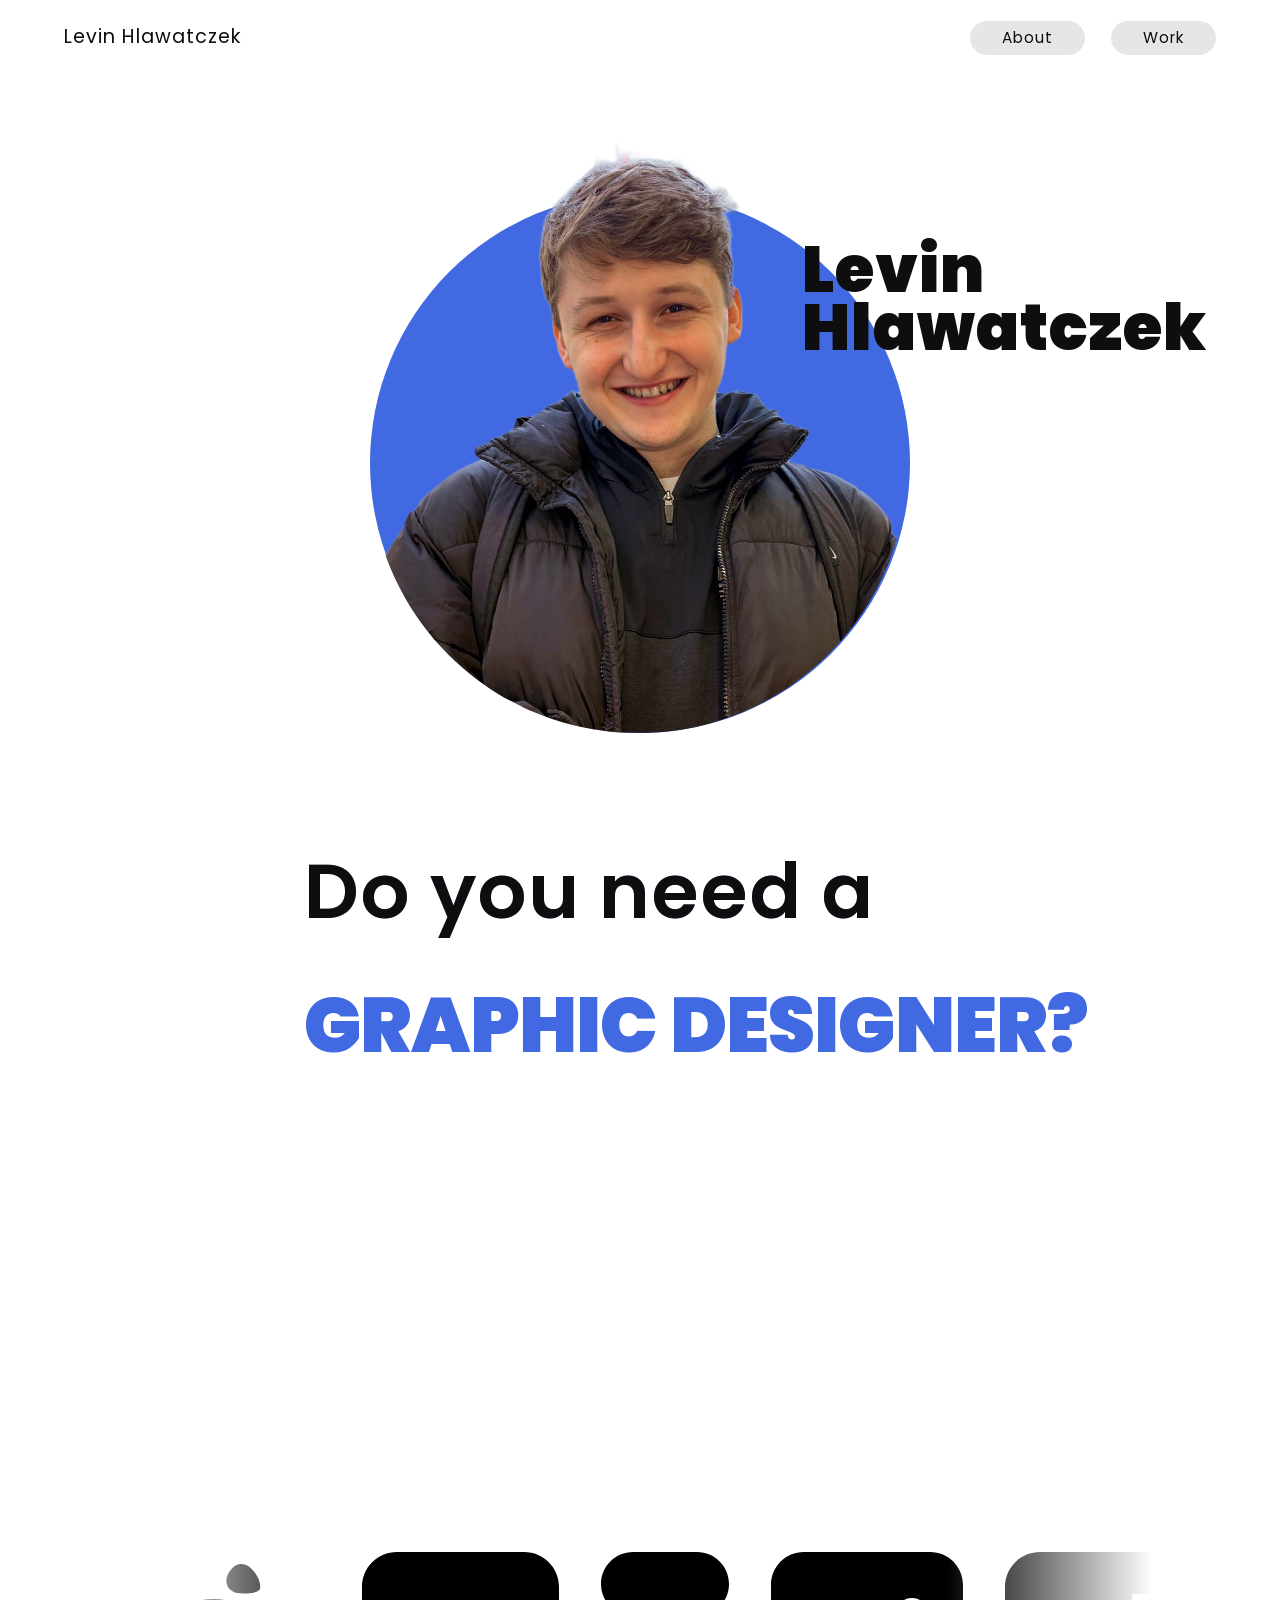
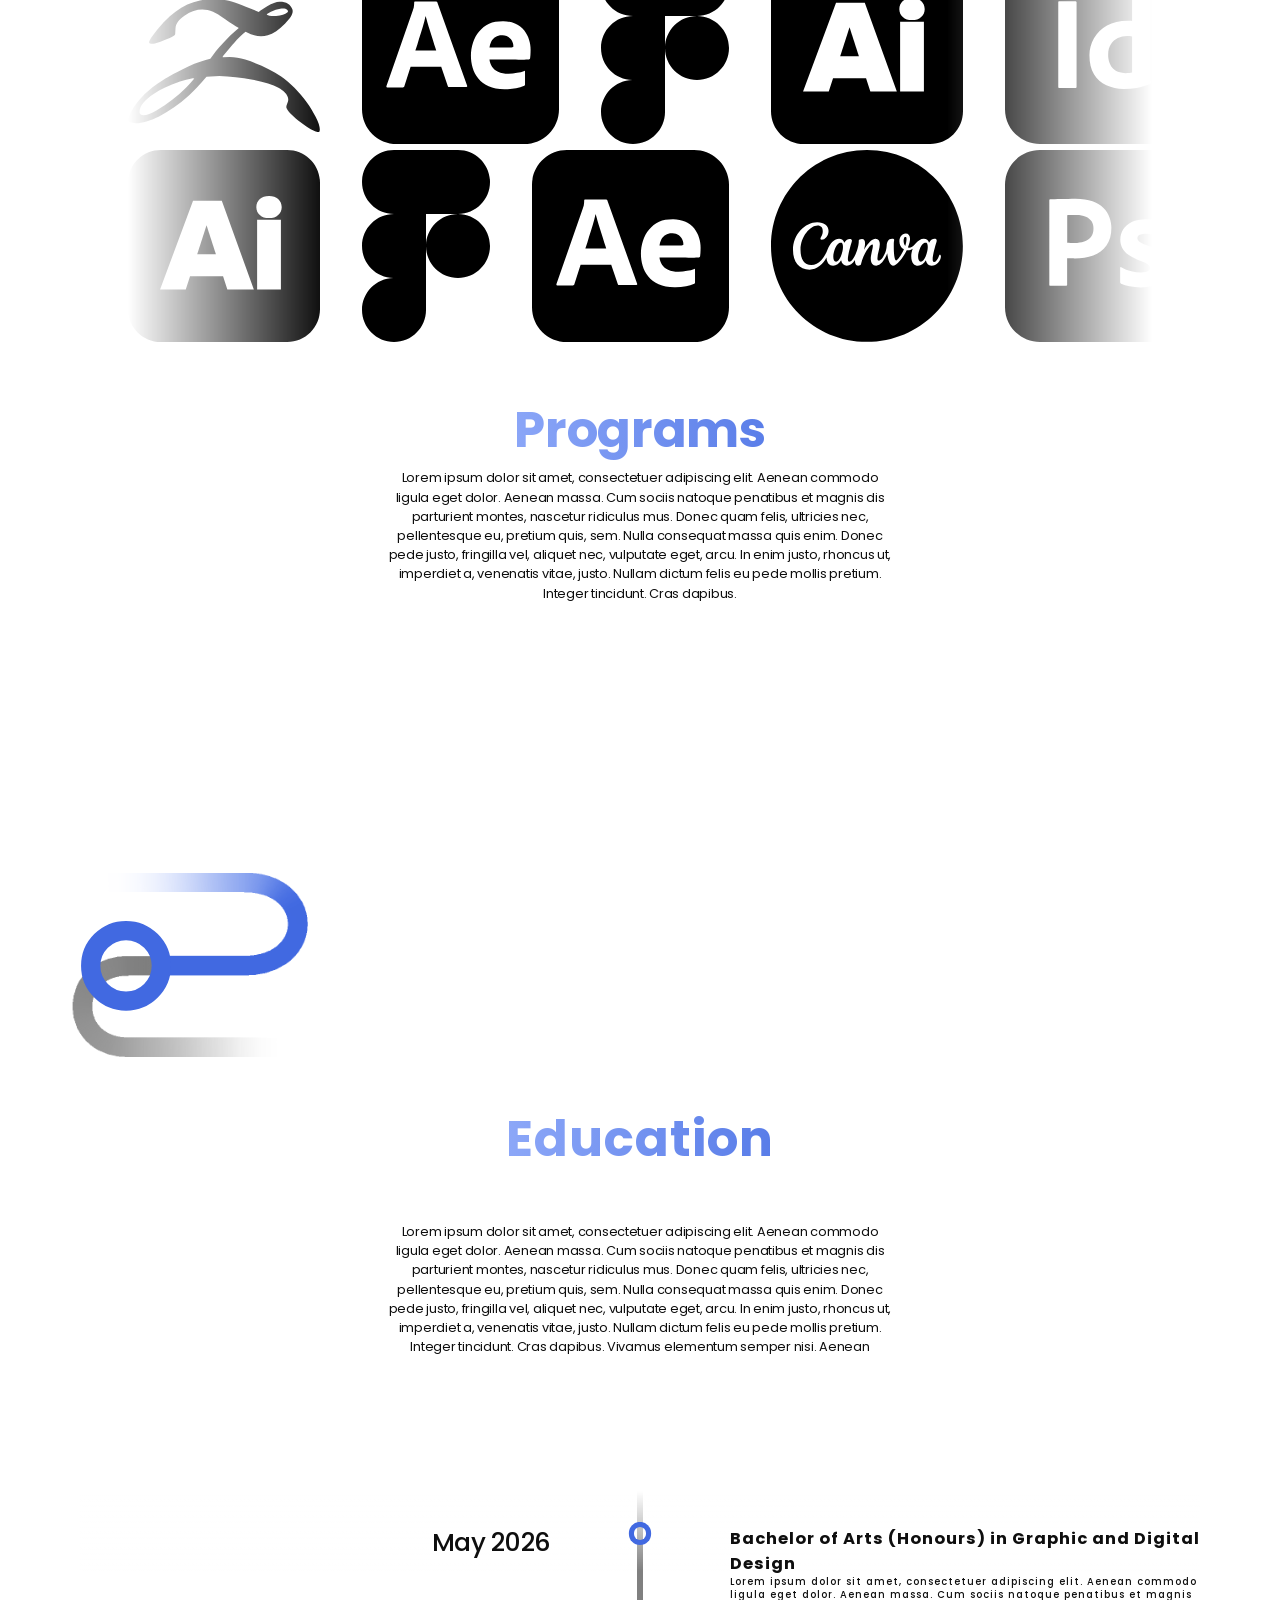
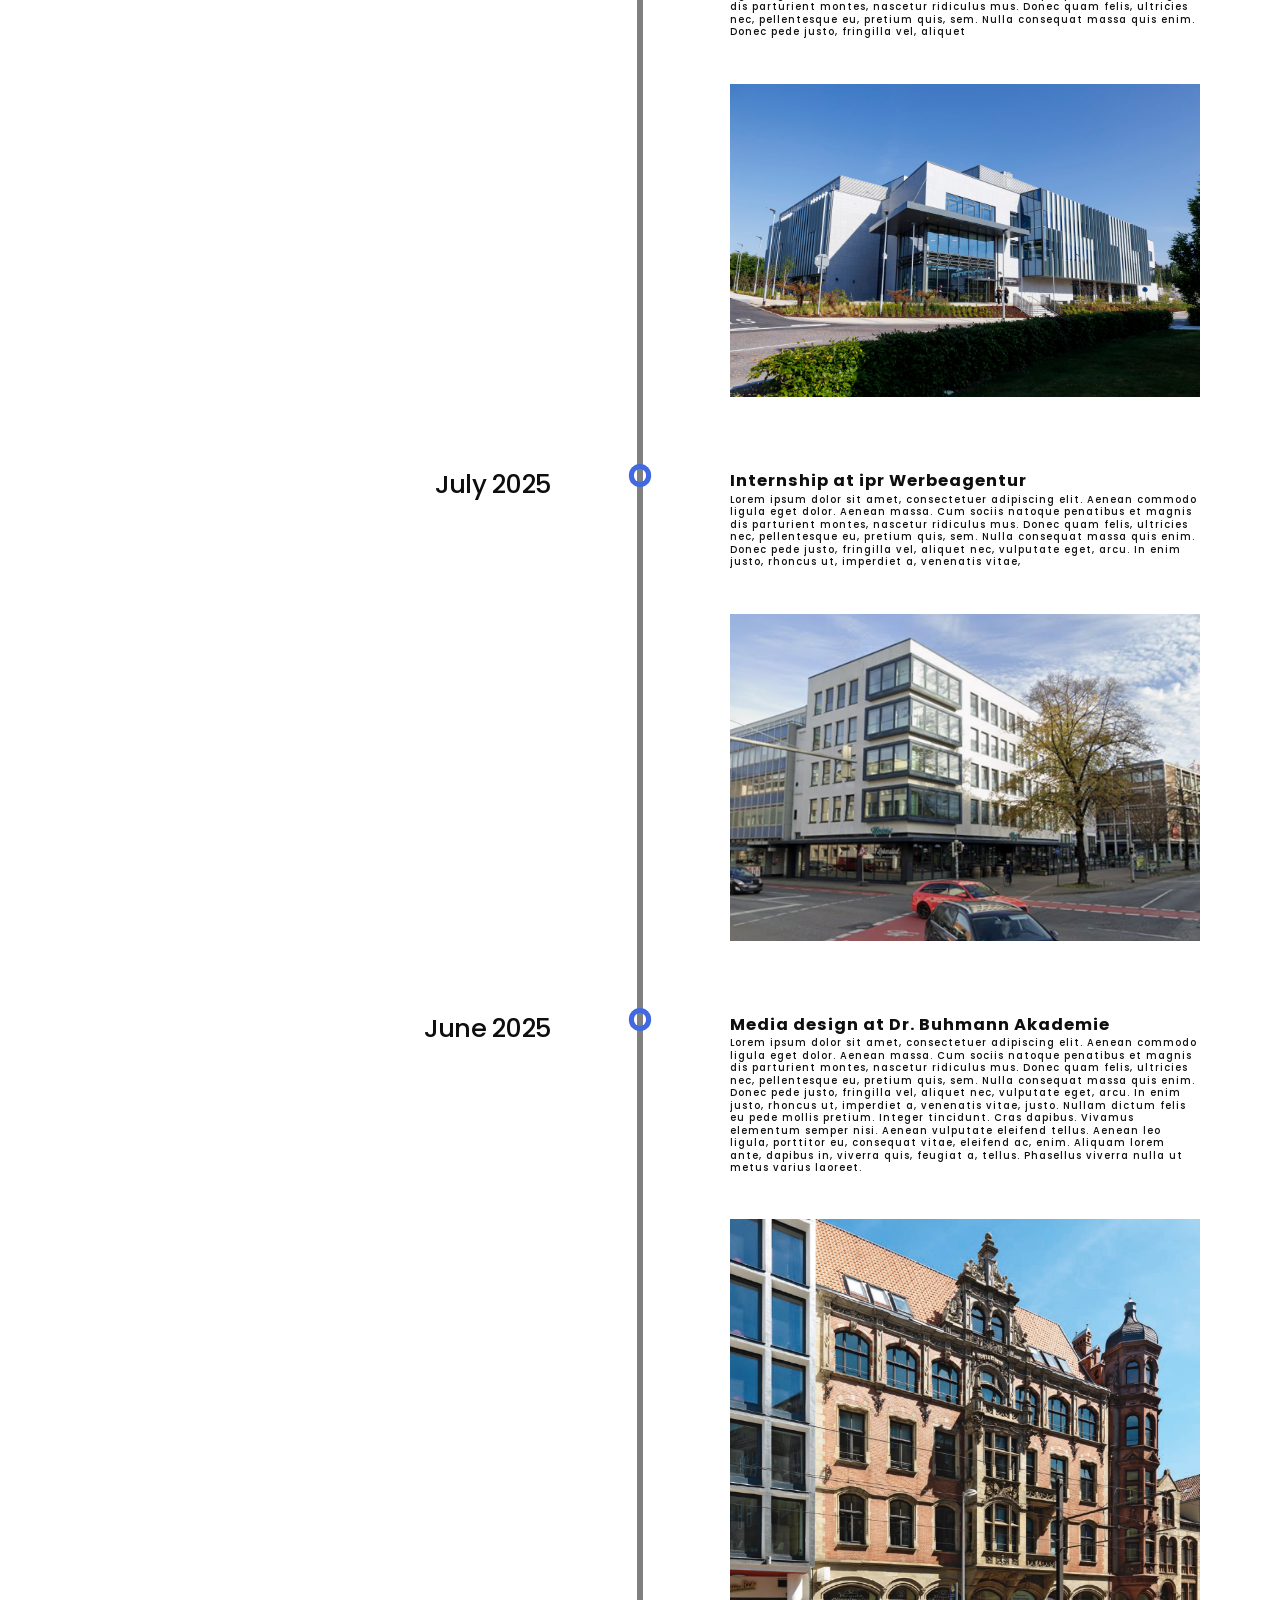
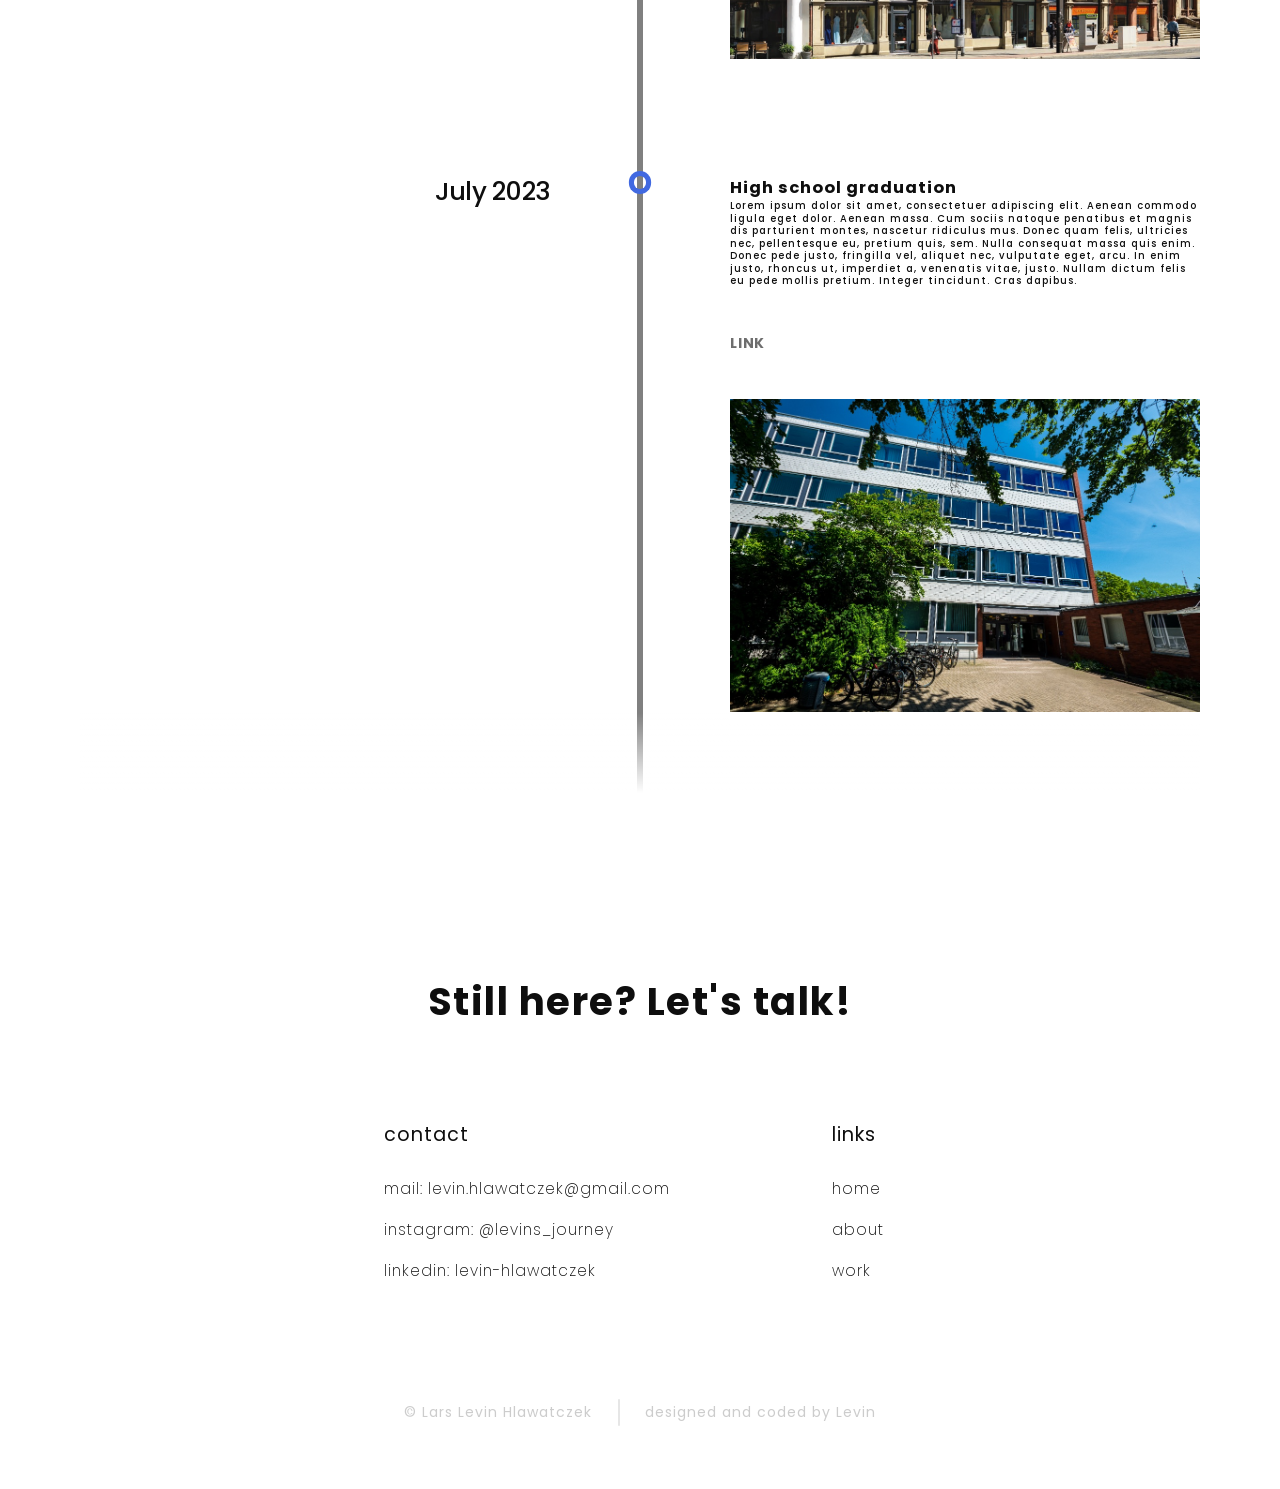
<file: index.html>
<!DOCTYPE html>
<html lang="en">

<head>
    <meta charset="UTF-8">
    <meta name="viewport" content="width=device-width, initial-scale=
    1.0">
    <link rel="stylesheet" href="styleguide.css">
    <link rel="stylesheet" href="globals.css">
    <link rel="stylesheet" href="index.css">
    <title>Levin's Portfolio</title>
</head>

<body>
    <nav class="navbar">
        <div class="nav-container">
            <a href="index.html" class="home-button">Levin Hlawatczek</a>
            <ul class="nav-links">
                <li><a href="about.html">About</a></li>
                <li><a href="work.html">Work</a></li>
            </ul>
        </div>
    </nav>

    <section class="section-hero">

        <div class="me">
            <h1 class="Levin-Hlawatczek">
                Levin <br>Hlawatczek
            </h1>

            <svg xmlns="http://www.w3.org/2000/svg" width="0" height="0" viewBox="0 0 571.45 628.56">
                <defs>
                    <clipPath id="mask-me" clipPathUnits="objectBoundingBox">
                        <path
                            d="M0.0056 0 L0.000017 0.5439 C-0.0025 0.7943 0.218 0.998 0.4926 1 C0.767 1.002 0.992 0.802 0.995 0.5526 L1 0.0084 L0.0056 0 Z"
                            fill="black" />



                    </clipPath>

                </defs>

            </svg>
            <img src="img/me 2.webp" alt="" class="path-mask-me">

            <span class="circle-blue"></span>
        </div>

    </section>
    <section class="roles">
        <div class="align-left">
            <h2 class="black-h2">
                Do you need a
            </h2>
            <div class="role-overlay-fade-top"></div>
            <div class="changing-text">
                <span>
                    Graphic Designer? <br />
                    UI/UX Designer? <br />
                    Cutter / Animator? <br />
                    Content Creator? <br />
                    Brand Designer? <br />
                    Graphic Designer? <br />
                </span>

            </div>
            <div class="role-overlay-fade-bottom"></div>
        </div>


    </section>
    <section class="section-programs">
        <div class="scroll-wrapper">
            <div class="program-scroller scroller" data-animated="true">
                <div class="scroller_inner">
                    <img src="assets/zbrush-svgrepo-com.svg" alt="">
                    <img src="assets/Adobe_After_Effects_CC_icon.svg" alt="">
                    <img src="assets/Figma-logo.svg" alt="">
                    <img src="assets/Adobe_Illustrator_CC_icon.svg" alt="">
                    <img src="assets/Adobe_InDesign_CC_icon.svg" alt="">
                    <img src="assets/canva-icon.svg" alt="">
                    <img src="assets/Adobe_Premiere_Pro_CC_icon.svg" alt="">
                    <img src="assets/Adobe_Photoshop_CC_icon.svg" alt="">
                    <img src="assets/canva-icon.svg" alt="">
                    <img src="assets/Adobe_After_Effects_CC_icon.svg" alt="">
                    <img src="assets/Figma-logo.svg" alt="">
                    <img src="assets/Adobe_Illustrator_CC_icon.svg" alt="">
                    <img src="assets/Adobe_InDesign_CC_icon.svg" alt="">
                    <img src="assets/zbrush-svgrepo-com.svg" alt="">
                    <img src="assets/Adobe_Premiere_Pro_CC_icon.svg" alt="">
                    <img src="assets/Adobe_Photoshop_CC_icon.svg" alt="">

                </div>
            </div>
            <div class="program-scroller scroller" data-animated="true">
                <div class="scroller_inner scroller_inner_reverse">
                    <img src="assets/Adobe_Illustrator_CC_icon.svg" alt="">
                    <img src="assets/Figma-logo.svg" alt="">
                    <img src="assets/Adobe_After_Effects_CC_icon.svg" alt="">
                    <img src="assets/canva-icon.svg" alt="">
                    <img src="assets/Adobe_Photoshop_CC_icon.svg" alt="">
                    <img src="assets/Adobe_Premiere_Pro_CC_icon.svg" alt="">
                    <img src="assets/zbrush-svgrepo-com.svg" alt="">
                    <img src="assets/Adobe_InDesign_CC_icon.svg" alt="">
                    <img src="assets/Adobe_Illustrator_CC_icon.svg" alt="">
                    <img src="assets/Figma-logo.svg" alt="">
                    <img src="assets/Adobe_After_Effects_CC_icon.svg" alt="">
                    <img src="assets/canva-icon.svg" alt="">
                    <img src="assets/Adobe_Photoshop_CC_icon.svg" alt="">
                    <img src="assets/Adobe_Premiere_Pro_CC_icon.svg" alt="">
                    <img src="assets/zbrush-svgrepo-com.svg" alt="">
                    <img src="assets/Adobe_InDesign_CC_icon.svg" alt="">
                </div>
            </div>
        </div>
        <div class="program-text">
            <h2>Programs</h2>
            <p class="paragraph-large">
                Lorem ipsum dolor sit amet, consectetuer adipiscing elit. Aenean commodo ligula eget dolor. Aenean
                massa. Cum sociis natoque penatibus et magnis dis parturient montes, nascetur ridiculus mus. Donec quam
                felis, ultricies nec, pellentesque eu, pretium quis, sem. Nulla consequat massa quis enim. Donec pede
                justo, fringilla vel, aliquet nec, vulputate eget, arcu. In enim justo, rhoncus ut, imperdiet a,
                venenatis vitae, justo. Nullam dictum felis eu pede mollis pretium. Integer tincidunt. Cras dapibus.
            </p>

        </div>
    </section>

    <div class="page-wrapper">
        <div class="section-timeline-heading">
            <div class="container">
                <div class="padding-vertical-xlarge">
                    <div class="timeline-icon"><img src="assets/timeline-icon-03.svg" alt=""></div>
                    <div class="timeline-main_heading-wrapper">
                        <div class="margin-bottom-medium">
                            <h2>Education</h2>
                        </div>
                        <p class="paragraph-large">
                            Lorem ipsum dolor sit amet, consectetuer adipiscing elit. Aenean commodo ligula eget dolor.
                            Aenean massa. Cum sociis natoque penatibus et magnis dis parturient montes, nascetur
                            ridiculus mus. Donec quam felis, ultricies nec, pellentesque eu, pretium quis, sem. Nulla
                            consequat massa quis enim. Donec pede justo, fringilla vel, aliquet nec, vulputate eget,
                            arcu. In enim justo, rhoncus ut, imperdiet a, venenatis vitae, justo. Nullam dictum felis eu
                            pede mollis pretium. Integer tincidunt. Cras dapibus. Vivamus elementum semper nisi. Aenean

                        </p>
                    </div>
                </div>
            </div>
        </div>
        <div class="section-timeline">
            <div class="container">
                <div class="timeline_component">
                    <div class="timeline_progress">
                        <div class="timeline_progress-bar"></div>
                    </div>
                    <div class="timeline_item">
                        <div class="timeline_left">
                            <div class="timeline_date-text">May 2026</div>
                        </div>
                        <div class="timeline_centre">
                            <div class="timeline_circle"></div>
                        </div>
                        <div class="timeline_right">
                            <div class="margin-bottom-medium">
                                <h3>Bachelor of Arts (Honours) in Graphic and Digital Design</h3>
                                <div class="timeline_text">
                                    Lorem ipsum dolor sit amet, consectetuer adipiscing elit. Aenean commodo ligula eget
                                    dolor. Aenean massa. Cum sociis natoque penatibus et magnis dis parturient montes,
                                    nascetur ridiculus mus. Donec quam felis, ultricies nec, pellentesque eu, pretium
                                    quis, sem. Nulla consequat massa quis enim. Donec pede justo, fringilla vel, aliquet

                                </div>
                            </div>
                            <div class="timeline_image-wrapper">
                                <img src="img/TUS-Athlone.jpg" loading="lazy" width="480" alt="Tesla Roadster" />
                            </div>
                        </div>
                    </div>
                    <div class="timeline_item">
                        <div class="timeline_left">
                            <div class="timeline_date-text">July 2025</div>
                        </div>
                        <div class="timeline_centre">
                            <div class="timeline_circle"></div>
                        </div>
                        <div class="timeline_right">
                            <div class="margin-bottom-medium">
                                <h3>Internship at ipr Werbeagentur</h3>
                                <div class="timeline_text">
                                    Lorem ipsum dolor sit amet, consectetuer adipiscing elit. Aenean commodo ligula eget
                                    dolor. Aenean massa. Cum sociis natoque penatibus et magnis dis parturient montes,
                                    nascetur ridiculus mus. Donec quam felis, ultricies nec, pellentesque eu, pretium
                                    quis, sem. Nulla consequat massa quis enim. Donec pede justo, fringilla vel, aliquet
                                    nec, vulputate eget, arcu. In enim justo, rhoncus ut, imperdiet a, venenatis vitae,

                                </div>
                            </div>
                            <div class="timeline_image-wrapper">
                                <img src="img/ipr-werbeagentur.png" loading="lazy" width="480" alt="Chevy Bolt EV" />
                            </div>
                        </div>
                    </div>
                    <div class="timeline_item">
                        <div class="timeline_left">
                            <div class="timeline_date-text">June 2025</div>
                        </div>
                        <div class="timeline_centre">
                            <div class="timeline_circle"></div>
                        </div>
                        <div class="timeline_right">
                            <div class="margin-bottom-medium">
                                <h3>Media design at Dr. Buhmann Akademie</h3>
                                <div class="timeline_text">
                                    Lorem ipsum dolor sit amet, consectetuer adipiscing elit. Aenean commodo ligula eget
                                    dolor. Aenean massa. Cum sociis natoque penatibus et magnis dis parturient montes,
                                    nascetur ridiculus mus. Donec quam felis, ultricies nec, pellentesque eu, pretium
                                    quis, sem. Nulla consequat massa quis enim. Donec pede justo, fringilla vel, aliquet
                                    nec, vulputate eget, arcu. In enim justo, rhoncus ut, imperdiet a, venenatis vitae,
                                    justo. Nullam dictum felis eu pede mollis pretium. Integer tincidunt. Cras dapibus.
                                    Vivamus elementum semper nisi. Aenean vulputate eleifend tellus. Aenean leo ligula,
                                    porttitor eu, consequat vitae, eleifend ac, enim. Aliquam lorem ante, dapibus in,
                                    viverra quis, feugiat a, tellus. Phasellus viverra nulla ut metus varius laoreet.
                                </div>
                            </div>
                            <div class="timeline_image-wrapper margin-bottom-medium">
                                <img src="img/buhmann-akademie.webp" loading="lazy" width="480"
                                    alt="Government EV Announcement" />
                            </div>
                        </div>
                    </div>
                    <div class="timeline_item">
                        <div class="timeline_left">
                            <div class="timeline_date-text">July 2023</div>
                        </div>
                        <div class="timeline_centre">
                            <div class="timeline_circle"></div>
                        </div>
                        <div class="timeline_right">
                            <div class="margin-bottom-medium">
                                <h3>High school graduation</h3>
                                <div class="timeline_text">
                                    Lorem ipsum dolor sit amet, consectetuer adipiscing elit. Aenean commodo ligula eget
                                    dolor. Aenean massa. Cum sociis natoque penatibus et magnis dis parturient montes,
                                    nascetur ridiculus mus. Donec quam felis, ultricies nec, pellentesque eu, pretium
                                    quis, sem. Nulla consequat massa quis enim. Donec pede justo, fringilla vel, aliquet
                                    nec, vulputate eget, arcu. In enim justo, rhoncus ut, imperdiet a, venenatis vitae,
                                    justo. Nullam dictum felis eu pede mollis pretium. Integer tincidunt. Cras dapibus.

                                </div>
                            </div>
                            <div class="margin-bottom-medium">
                                <div class="inline-block">
                                    <a href="https://levinhla.github.io/levin-portfolio/" target="_blank"
                                        class="timeline_link inline-blockim">
                                        Link
                                    </a>
                                </div>
                            </div>
                            <div class="timeline_image-wrapper margin-bottom-medium">
                                <img src="img/kaethe-kollwitz-schule-hannover.jpg" loading="lazy" width="480"
                                    alt="Tesla Milestone" />
                            </div>
                        </div>
                    </div>
                    <div class="overlay-fade-top"></div>
                    <div class="overlay-fade-bottom"></div>
                </div>
            </div>
        </div>
    </div>
    <!-- <div class="contact-box">
        <a href="mailto:levin.hlawatczek@gmail.com">levin.hlawatczek@gmail.com</a>
        <hr>
        <div class="socials">
            <a href="https://www.linkedin.com/in/levin-hlawatczek/" target="_blank">
                <svg id="Layer_6" xmlns="http://www.w3.org/2000/svg" version="1.1" viewBox="0 0 384 383.12">
                    <path
                        d="M383.55,332.82c-.9,27.46-23.25,49.53-50.55,50.26H50.64c-27.11-.91-49.14-22.78-50.19-49.9V49.94C1.49,22.93,23.33,1.06,50.34.04h283.24c27.24,1.01,49.19,23.18,49.96,50.39v282.38ZM332.23,353.58c11.81,0,21.81-9.8,21.81-21.54V51.1c0-12.6-10.69-21.63-22.79-21.63l-278.83.02c-12.28,0-22.5,9.43-22.5,21.95v280.26c0,12.01,9.89,21.9,21.9,21.9h280.4Z" />
                    <path
                        d="M324.56,324.13l-58.93.02v-89.46c-.25-8.14-.72-16.84-4.37-24.02-2.76-5.43-7.48-9.26-13.5-10.75-7.08-1.75-14.5-1.5-21.51.5-6.73,1.92-11.91,6.43-14.87,12.68-4.22,8.92-4.49,19.61-4.68,29.54v81.52s-58.93,0-58.93,0v-176.77s58.93-.02,58.93-.02v25.35c0,.32.22.57.73.48,8.12-16.29,22.97-24.03,40.83-25.46,8.08-.65,15.98-.45,23.98.75,45.39,6.85,51.9,46.08,52.32,85.86v89.8Z" />
                    <polygon points="118.3 324.11 59.38 324.16 59.38 147.37 118.3 147.36 118.3 324.11" />
                    <path
                        d="M84.75,59.25c16.36-2.28,31.07,9.17,33.29,25.12,2.24,16.11-9.04,31-25.14,33.26s-30.85-8.92-33.21-24.87,8.66-31.22,25.07-33.51Z" />
                </svg>
            </a>
            <a href="https://www.instagram.com/levins_journey/" target="_blank">
                <svg id="Layer_4" xmlns="http://www.w3.org/2000/svg" version="1.1" viewBox="0 0 384 383.12">
                    <path
                        d="M384,106.91v166.17c-.6.15-1.02,1.28-.86,2.15.64,3.57-.23,6.54-.7,9.85-1.36,9.57-3.14,18.36-6.22,27.48-10.55,31.23-35.42,54.64-67.14,63.76-10.87,3.13-21.39,4.49-32.64,5.74l-13.89.31c-.52.01-.83.45-.79.75H123.75c.04-.3-.26-.73-.79-.74l-14.63-.32c-10-1.19-19.29-2.46-29-4.89-36.09-9.03-63.5-36.49-72.71-72.49-3.65-14.29-5.43-28.31-5.55-43.19l-.4-49.72c0-.57-.34-.83-.68-.82l.36-38.89.71-49.83c.21-14.91,1.87-28.97,5.46-43.3C15.69,42.41,43.25,14.64,80.01,5.69,94.5,2.16,108.92.26,124.23.23l136.27-.23,12.5,1.06c12.64,1.07,24.45,2.29,36.61,5.81,26.98,7.8,49.29,26.05,61.68,51.27,6.1,12.42,9.2,25.3,11.17,38.92.34,2.38,1.31,4.34.72,6.99-.24,1.08.25,2.3.82,2.86ZM229.51,348.54c15.7-.03,30.79-.37,46.37-1.4,9.25-.61,17.82-2.05,26.56-4.93,19.82-6.52,34.83-21.57,41.31-41.36,2.92-8.93,4.68-17.71,4.96-27.15l1.34-45.57v-72.55c0-15.51-.38-30.23-1.3-45.58-.54-9.09-1.94-17.5-4.51-26.16-6.38-21.44-22.83-37.47-44.37-43.59-10.18-2.89-19.97-4.36-30.68-4.51l-76.43-1.04-76.43,1.06c-10.69.15-20.45,1.56-30.67,4.56-17.57,5.15-32.29,16.81-40.24,33.39-4.71,9.81-7.06,20.03-8.03,30.94-1.45,16.41-1.75,32.12-1.76,48.68l-.02,75.54c0,16.53.38,32.26,1.63,48.66.63,8.17,2.18,15.59,4.61,23.28,6.47,20.45,22.41,35.88,42.99,41.95,9.2,2.71,17.96,4.04,27.7,4.59,23.74,1.33,46.83,1.32,70.56,1.27l46.41-.09Z" />
                    <path
                        d="M291.38,191.52c0,54.39-44.18,98.48-98.67,98.48s-98.67-44.09-98.67-98.48,44.18-98.48,98.67-98.48,98.67,44.09,98.67,98.48ZM256.65,191.53c0-35.25-28.63-63.82-63.94-63.82s-63.94,28.57-63.94,63.82,28.63,63.82,63.94,63.82,63.94-28.57,63.94-63.82Z" />
                    <ellipse cx="295.26" cy="89.18" rx="23.05" ry="23.01" />
                </svg>
            </a>
        </div>
    </div> -->
    <footer class="footer">
        <h5 class="footer-heading">Still here? Let's talk!</h5>
        <div class="all-links">
            <div class="contact">
                <div class="link-heading">contact</div>
                <a href="mailto:example@email.com" class="link-text">mail: levin.hlawatczek@gmail.com</a>
                <a href="https://www.instagram.com/levins_journey/" target="_blank" class="link-text">instagram:
                    @levins_journey</a>
                <a href="https://www.linkedin.com/in/levin-hlawatczek/" target="_blank" class="link-text">linkedin:
                    levin-hlawatczek</a>
            </div>
            <div class="links">
                <div class="link-heading">links</div>
                <a href="index.html" class="link-text">home</a>
                <a href="about.html" class="link-text">about</a>
                <a href="work.html" class="link-text">work</a>
            </div>
        </div>
        <div class="copyright">
            © Lars Levin Hlawatczek
            <div class="dividing-line"></div>
            designed and coded by Levin
        </div>

    </footer>
</body>

</html>
</file>
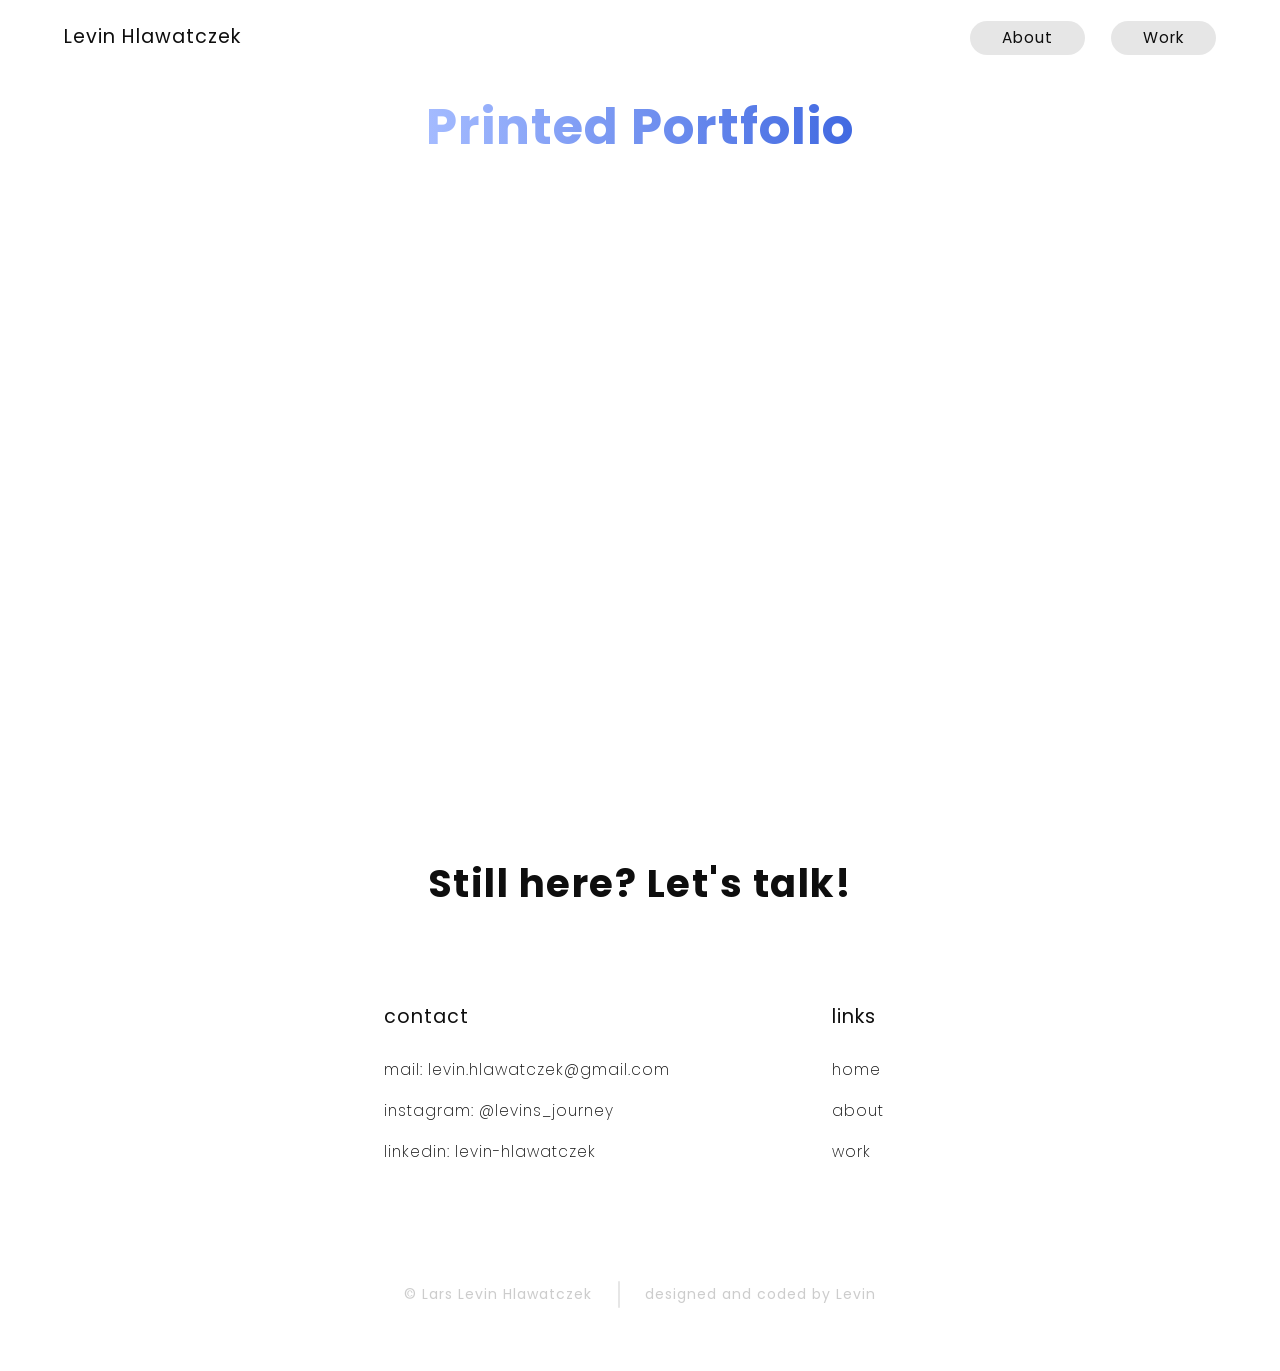
<file: work/printed-portfolio.html>
<!DOCTYPE html>
<html lang="en">

<head>
    <meta charset="UTF-8">
    <meta name="viewport" content="width=device-width, initial-scale=
    1.0">
    <link rel="stylesheet" href="../styleguide.css">
    <link rel="stylesheet" href="../globals.css">
    <link rel="stylesheet" href="../work.css">
    <title>Levin's Portfolio</title>
</head>

<body>
    <nav class="navbar">
        <div class="nav-container">
            <a href="../index.html" class="home-button">Levin Hlawatczek</a>
            <ul class="nav-links">
                <li><a href="../about.html">About</a></li>
                <li><a href="../work.html">Work</a></li>
            </ul>
        </div>
    </nav>
    <!-- <section class="section-hero">

        <div class="me">
            <h1 class="Levin-Hlawatczek">
                Levin <br>Hlawatczek
            </h1>

            <svg xmlns="http://www.w3.org/2000/svg" width="0" height="0" viewBox="0 0 571.45 628.56">
                <defs>
                    <clipPath id="mask-me" clipPathUnits="objectBoundingBox">
                        <path
                            d="M0.0056 0 L0.000017 0.5439 C-0.0025 0.7943 0.218 0.998 0.4926 1 C0.767 1.002 0.992 0.802 0.995 0.5526 L1 0.0084 L0.0056 0 Z"
                            fill="black" />



                    </clipPath>

                </defs>

            </svg>
            <img src="img/me 2.webp" alt="" class="path-mask-me">

            <span class="circle-blue"></span>
        </div>

    </section> -->
    <section class="work-section">
        <h2>Printed Portfolio</h2>
        <div class="single-project-wrapper">
            <video width="320" height="240" autoplay muted>
                <source src="" type="video/mp4">
                Your browser does not support videos.
            </video>
        </div>
    </section>
    <footer class="footer">
        <h5 class="footer-heading">Still here? Let's talk!</h5>
        <div class="all-links">
            <div class="contact">
                <div class="link-heading">contact</div>
                <a href="mailto:example@email.com" class="link-text">mail: levin.hlawatczek@gmail.com</a>
                <a href="https://www.instagram.com/levins_journey/" target="_blank" class="link-text">instagram:
                    @levins_journey</a>
                <a href="https://www.linkedin.com/in/levin-hlawatczek/" target="_blank" class="link-text">linkedin:
                    levin-hlawatczek</a>
            </div>
            <div class="links">
                <div class="link-heading">links</div>
                <a href="../index.html" class="link-text">home</a>
                <a href="../about.html" class="link-text">about</a>
                <a href="../work.html" class="link-text">work</a>
            </div>
        </div>
        <div class="copyright">
            © Lars Levin Hlawatczek
            <div class="dividing-line"></div>
            designed and coded by Levin
        </div>

    </footer>
</body>

</html>
</file>
<file: styleguide.css>
:root {
    --text-font-family: "Poppins", Helvetica;
    --accent-colour: rgb(65, 105, 225);
    --soft-accent-colour: rgba(65, 105, 225, 0.6);
    --accent-colour-hard: rgb(15, 58, 185);
    --accent-colour-2: rgb(164, 187, 255);
    --background-colour: rgb(255, 255, 255);
    --text-colour: rgb(14, 14, 14);
    --text-color-soft: rgba(14, 14, 14, 0.8);
    --grey: rgb(128, 128, 128);
    --soft-grey: rgba(128, 128, 128, 0.2);
    --background-colour-transparent: rgba(255, 255, 255, 0);
    --copyright-color: rgba(128, 128, 128, 0.4);
    
}
</file>
<file: globals.css>
@import url('https://fonts.googleapis.com/css2?family=Poppins:ital,wght@0,100;0,200;0,300;0,400;0,500;0,600;0,700;0,800;0,900;1,100;1,200;1,300;1,400;1,500;1,600;1,700;1,800;1,900&family=Roboto:ital,wght@0,100..900;1,100..900&display=swap');

* {
    margin: 0px;
    background-clip: border-box;
    color: var(--text-colour);
}

html,
body {
    scroll-behavior: smooth;
    scroll-padding: 10rem;
    margin: 0px;
    min-height: 100%;
    margin: 0;
    font-family: var(--text-font-family);
    color: var(--text-colour);
    font-size: 14px;
    letter-spacing: 1px;
    line-height: 1.5;
}

a {
    text-decoration: none;
}

ul {
    list-style-type: none;
    padding: 0;
}

.navbar {
    position: fixed;
    z-index: 100;
    width: 100%;
    background-color: var(--background-colour);
    display: flex;
    justify-content: center;
    padding: 0.75rem 0;
}

.nav-container {
    width: 90%;
    display: flex;
    justify-content: space-between;
    align-items: center;
    margin: 1vw 0;
}

.home-button {
    font-size: 1.5vw;
}

.nav-links {
    display: flex;
    gap: 2vw;
    list-style-type: none;
}

.nav-links a {
    background-color: var(--soft-grey);
    font-weight: 400;
    font-size: 1.2vw;
    transition: color 0.3s ease;
    border-radius: 50px;
    padding: 0.5vw 2.5vw;
}

.nav-links a:hover {
    background-color: var(--soft-accent-colour);
    color: var(--background-colour);
}

footer {
    position: relative;
    background-color: var(--background-colour);
    display: flex;
    padding: 20vh 0 5vh 0;
    flex-direction: column;
    align-items: center;
    gap: 10vh;
    align-self: stretch;
}

.footer-heading {
    font-size: 3vw;
    font-weight: 700;
    letter-spacing: 1.5px;
    text-align: center;
}

.all-links {
    display: inline-grid;
    column-gap: 10vw;
    grid-template-rows: repeat(1, fit-content(100%));
    grid-template-columns: repeat(2, fit-content(100%));
}

.contact {
    display: flex;
    width: 25vw;
    flex-direction: column;
    align-items: flex-start;
    grid-row: 1 / span 1;
    grid-column: 1 / span 1;
}

.links {
    display: flex;
    width: 5vw;
    flex-direction: column;
    align-items: flex-start;
    grid-row: 1 / span 1;
    grid-column: 2 / span 1;
}

.link-heading {
    font-size: 1.5vw;
    font-weight: 400;
    padding-bottom: 2vh;
}

.link-text {
    font-size: 1.2vw;
    font-weight: 200;
    padding: 1vh 0 1vh 0;
}

.link-text:hover {
    color: var(--text-colour);
    text-decoration: underline;
    transition: color 0.3s ease;
}

.dividing-line {
    border-left: 2px solid var(--soft-grey);
    border-radius: 50px;
    height: 3vh;
}

.copyright {
    display: flex;
    height: 7vh;
    align-items: center;
    gap: 2vw;
    color: var(--copyright-color);
}

.contact-box {
    position: fixed;
    z-index: 100;
    bottom: 20px;
    left: 20px;
    background-color: var(--accent-colour);
    color: var(--background-colour);
    padding: 2vh 4vh;
    border-radius: 50px;
    display: flex;
    flex-direction: column;
    align-items: center;
    justify-content: center;
    gap: 1vh;
    font-size: 1.2vw;
    font-weight: 500;
    box-shadow: 0 4px 8px rgba(0, 0, 0, 0.2);
    animation: fade-out linear forwards;
    animation-timeline: view();
    animation-range: contain 0vh 50vh;
    opacity: 1;
}

@keyframes fade-out {
    to {
        opacity: 0;
    }
}

.contact-box a {
    color: var(--background-colour);
}

.contact-box hr {
    border: none;
    width: 80%;
    border-radius: 50px;
    border-top: 0.4vh solid var(--background-colour);
    margin: 10px 0;
}

.contact-box svg {
    width: 4vw;
    height: 4vw;
    fill: var(--background-colour);
}

.socials {
    display: flex;
    align-items: center;
    justify-content: center;
    gap: 2vw;
}

h1 {
    font-family: var(--text-font-family);
    font-size: 5vw;
    font-style: normal;
    font-weight: 900;
    line-height: normal;
}

h2 {
    font-size: 50px;
    background: var(--accent-colour);
    background: -webkit-linear-gradient(to right, var(--accent-colour-2), var(--accent-colour));
    background: linear-gradient(to right, var(--accent-colour-2), var(--accent-colour));
    background-clip: text;
    -webkit-background-clip: text;
    -webkit-text-fill-color: transparent;
}

@media screen and (max-width: 767px) {
    h2 {
        font-size: 40px;
    }

    .paragraph-large {
        font-size: 18px;
    }

    .padding-vertical-xlarge {
        padding-top: 80px;
        padding-bottom: 80px;
    }

    .timeline_item {
        grid-template-columns: 64px 1fr;
        width: 100%;
    }

    .timeline_left {
        text-align: left;
        grid-area: 1 / 2 / 2 / 3;
    }

    .timeline_centre {
        justify-content: flex-start;
        grid-area: 1 / 1 / 3 / 2;
    }

    .timeline_right {
        grid-area: span 1 / span 1 / span 1 / span 1;
    }

    .timeline_date-text {
        margin-bottom: 24px;
        font-size: 36px;
    }

    .timeline_text {
        font-size: 20px;
    }

    .timeline_progress {
        left: 6px;
    }

    .margin-bottom-xlarge {
        margin-bottom: 48px;
    }
}

@media (max-width: 600px) {
    .navbar {
    position: sticky;
    }

    .nav-links {   
        gap: 3vw;
    }

    .nav-links a {
        font-size: 3vw;
        padding: 1vw 5vw;
    }

    .home-button {
        font-size: 4vw;
    }


    
}

@media (min-width: 601px) and (max-width: 1024px) {
    
}

@media (min-width: 1025px) {
    
}
</file>
<file: index.css>
* {
    --me-size: 60vh;
    --changing-text-height: 12vw;


    box-sizing: border-box;
    z-index: 1;
}

img {
    vertical-align: middle;
    max-width: 100%;
    display: inline-block;
}

.align-left {
    text-align: left;
}

.paragraph-large {
    letter-spacing: -0.02em;
    font-size: 1vw;
}

/* hero section */
.section-hero {
    display: flex;
    align-items: center;
    justify-content: center;
    position: relative;
    background-color: var(--background-colour);
    padding: calc(0.75rem + 12vh) 0 calc(0.75rem + 2vh);
}

.Levin-Hlawatczek {
    position: absolute;
    top: 20%;
    left: 80%;
    line-height: 4.5vw;
    /* inset: 12vh -40% auto auto */
}

.me {
    position: relative;
    object-fit: cover;
    height: auto;
    width: var(--me-size);
}

.path-mask-me {
    display: block;
    -webkit-clip-path: url(#mask-me);
    clip-path: url(#mask-me);
    height: auto;
    width: var(--me-size);
    inset: auto 0 0 auto;
}

.circle-blue {
    display: inline-block;
    border-radius: 50%;
    width: var(--me-size);
    height: var(--me-size);
    background-color: var(--accent-colour);
    position: absolute;
    inset: auto 0 0 auto;
    z-index: -1;
}

/* roles section */
.roles {
    position: relative;
    background-color: var(--background-colour);
    display: flex;
    justify-content: center;
    flex-direction: column;
    align-items: center;
    padding: 8vh 0 50vh 12vw;
}

.changing-text {
    margin: -1vw 0px -1vw;
    border: 0px solid #dddee0;
    height: var(--changing-text-height);
    line-height: var(--changing-text-height);
    font-size: 6vw;
    font-style: normal;
    font-weight: 900;
    letter-spacing: -0.8px;
    text-transform: uppercase;
    overflow: hidden;
}

.changing-text span {
    position: relative;
    color: var(--accent-colour);
    animation: textChange 12s ease infinite;
}

@keyframes textChange {
    0% {
        top: calc(var(--changing-text-height)*0);
    }

    15% {
        top: calc(var(--changing-text-height)*0);
    }

    20% {
        top: calc(var(--changing-text-height) * -1);
    }

    35% {
        top: calc(var(--changing-text-height) * -1);
    }

    40% {
        top: calc(var(--changing-text-height) * -2);
    }

    55% {
        top: calc(var(--changing-text-height) * -2);
    }

    60% {
        top: calc(var(--changing-text-height) * -3);
    }

    75% {
        top: calc(var(--changing-text-height) * -3);
    }

    80% {
        top: calc(var(--changing-text-height) * -4);
    }

    95% {
        top: calc(var(--changing-text-height) * -4);
    }

    100% {
        top: calc(var(--changing-text-height) * -5);
    }


}

.black-h2 {
    font-size: 6vw;
    font-weight: 600;
    color: var(--text-colour);
    -webkit-text-fill-color: var(--text-colour);
}

.role-overlay-fade-top {
    background-image: linear-gradient(var(--background-colour), var(--background-colour-transparent));
    height: 1vw;
    position: relative;
    inset: 0% 0% auto;
    z-index: 2;
}

.role-overlay-fade-bottom {
    background-image: linear-gradient(to top, var(--background-colour), var(--background-colour-transparent));
    height: 1vw;
    position: relative;
    inset: auto 0% 0%;
    z-index: 2;
}

/* programs section */
.section-programs {
    display: flex;
    flex-direction: column;
    position: relative;
    background-color: var(--background-colour);
    align-self: stretch;
    align-items: center;
    justify-content: center;
    width: 100%;
    max-width: 100vw;
}

.scroll-wrapper {
    width: 80%;
    overflow-x: auto;
    padding-bottom: 5vh;
}

.program-scroller {
    flex-shrink: 0;
    align-self: stretch;
    width: 100%;
    overflow-x: auto;
}

.scroller[data-animated="true"] {
    display: inline-flex;
    flex-wrap: nowrap;
    align-items: center;
    overflow: hidden;
    /* overflow-x: scroll; */
    -webkit-mask: linear-gradient(90deg,
            transparent,
            white 20%,
            white 80%,
            transparent);
    mask: linear-gradient(90deg,
            transparent,
            white 20%,
            white 80%,
            transparent);
}

.scroller[data-animated="true"] .scroller_inner {
    width: max-content;
    display: flex;
    flex-wrap: nowrap;
    animation: scrolling var(--animation-direction, forwards) linear;
    gap: 3rem;
    animation-timeline: scroll(root);
}


/* .scroller[data-direction="right"] .scroller_inner {
    --animation-direction: reverse;
} */

.scroller_inner_reverse {
    --animation-direction: reverse;
}

.program-scroller svg {
    width: auto;
    height: clamp(40px, 15vw, 120px);
    flex-shrink: 0;
}

.scroller_inner img {
    width: auto;
    height: clamp(40px, 15vw, 200px);
    flex-shrink: 0;
}

@keyframes scrolling {

    to {
        transform: translate(calc(-50% - 0.5rem));
    }
}

@media (prefers-reduced-motion: reduce) {
    .scroller[data-animated="true"] .scroller_inner {
        animation: none
    }
}

.program-text {
    letter-spacing: -0.02em;
    font-size: 1vw;
    max-width: 40vw;
    text-align: center;
}



/* timeline area */
.inline-block {
    max-width: 100%;
    display: inline-block;
}

.page-wrapper {
    z-index: 0;
    position: relative;
    background-color: var(--background-colour);
}

.container {
    width: 90vw;
    max-width: 1360px;
    margin-left: auto;
    margin-right: auto;
    background-color: var(--background-colour);
}

.margin-bottom-medium {
    margin-bottom: 5vh;
}

.section-timeline-heading {
    background-color: var(--background-colour);
}

.padding-vertical-xlarge {
    padding-top: 15vh;
    padding-bottom: 15vh;
}

.timeline-icon {
    width: 20vw;
    height: auto;
    justify-self: center;
    padding: 15vh 0 5vh 0;
}

.timeline-main_heading-wrapper {
    text-align: center;
    max-width: 40vw;
    margin-left: auto;
    margin-right: auto;
}

.timeline_component {
    flex-direction: column;
    justify-content: center;
    align-items: center;
    max-width: 1120px;
    margin-left: auto;
    margin-right: auto;
    display: flex;
    position: relative;
}

.timeline_item {
    z-index: 2;
    grid-column-gap: 0px;
    grid-row-gap: 0px;
    grid-template-rows: auto;
    grid-template-columns: 1fr 180px 1fr;
    grid-auto-columns: 1fr;
    padding-top: 4vh;
    padding-bottom: 4vh;
    display: grid;
    position: relative;
}

.timeline_left {
    text-align: right;
    justify-content: flex-end;
    align-items: stretch;
}

.timeline_centre {
    justify-content: center;
    display: flex;
}

.timeline_date-text {
    letter-spacing: -0.03em;
    font-size: 2vw;
    font-weight: 500;
    line-height: 1.2;
    position: sticky;
    top: 50vh;
}

.timeline_text {
    font-size: 0.75vw;
    font-weight: 500;
    line-height: 1.3;
}

.timeline_circle {
    border-radius: 100%;
    width: 1vw;
    min-width: 1vw;
    max-width: 1vw;
    height: 1vw;
    min-height: 1vw;
    max-height: 1vw;
    position: sticky;
    top: 50vh;
    box-shadow: 0 0 0 0.4vw var(--accent-colour);
}

.timeline_progress {
    z-index: -2;
    background-color: var(--grey);
    width: 0.5vw;
    height: 100%;
    position: absolute;
}

.timeline_progress-bar {
    z-index: -1;
    background: var(--accent-colour);
    background: -webkit-linear-gradient(to bottom, var(--accent-colour-2), var(--accent-colour));
    background: linear-gradient(to bottom, var(--accent-colour-2), var(--accent-colour));

    width: 0.5vw;
    height: 50vh;
    position: fixed;
    inset: 0 auto 50vh;
}

.section-timeline {
    z-index: -3;
    position: relative;
}

.margin-bottom-xlarge {
    margin-bottom: 15vh;
}

.timeline_link {
    opacity: 0.6;
    letter-spacing: 0.8px;
    text-transform: uppercase;
    border-radius: 8px;
    align-items: center;
    font-size: 14px;
    font-weight: 700;
    line-height: 1.3;
    text-decoration: none;
    transition: opacity 0.3s;
    display: flex;
}

.timeline_link:hover {
    opacity: 1;
}

.link-icon {
    width: 20px;
    height: 20px;
    margin-left: 8px;
}

.inline-block {
    display: inline-block;
}

.text-colour-lightgrey {
    color: #ffffffa6;
}

.overlay-fade-top {
    background-image: linear-gradient(var(--background-colour), var(--background-colour-transparent));
    height: 80px;
    position: absolute;
    inset: 0% 0% auto;
}

.overlay-fade-bottom {
    background-image: linear-gradient(to top, var(--background-colour), var(--background-colour-transparent));
    height: 80px;
    position: absolute;
    inset: auto 0% 0%;
}

@media (max-width: 600px) {
   * {
    --me-size: 40vh;
   }

   h1 {
    font-size: 8vw;
   }

   .section-hero {
    padding: calc(0.75rem + 4vh) 0 calc(0.75rem + 12vh);
   }

   .Levin-Hlawatczek {
    top: 100%;
    left: 0%;
    line-height: 8vw;
   }

   .roles {
    padding: 22vh 0 30vh 8vw;
   }

    .black-h2 {
        font-size: 6vw;
        font-weight: 800;
    }

}

@media (min-width: 601px) and (max-width: 1024px) {
    
}

@media (min-width: 1025px) {
    
}
</file>
<file: work.css>
* {
    --me-size: 60vh;
    --projects-color: rgba(65, 105, 225, 0.1);
    --tag-editorial: "Editorial Design";
    --tag-branding: "Branding";
    --tag-ux: "UX/UI Design";
    --tag-web: "Web Design";
    --tag-sm: "Social Media Graphics";
    --tag-motion: "Motion Graphics";
    --tag-editing: "Video Editing";
    --tag-shortfilm: "Shortfilm";

    box-sizing: border-box;
}

img {
    vertical-align: middle;
    max-width: 100%;
    display: inline-block;
}

/* hero section */
.section-hero {
    display: flex;
    align-items: center;
    justify-content: center;
    position: relative;
    background-color: var(--background-colour);
    padding: calc(0.75rem + 12vh) 0 calc(0.75rem + 2vh);
}

.Levin-Hlawatczek {
    position: absolute;
    top: 20%;
    left: 80%;
    line-height: 4.5vw;
}

.me {
    position: relative;
    object-fit: cover;
    height: auto;
    width: var(--me-size);
    z-index: 1;
}

.path-mask-me {
    display: block;
    -webkit-clip-path: url(#mask-me);
    clip-path: url(#mask-me);
    height: auto;
    width: var(--me-size);
    inset: auto 0 0 auto;
}

.circle-blue {
    display: inline-block;
    border-radius: 50%;
    width: var(--me-size);
    height: var(--me-size);
    background-color: var(--accent-colour);
    position: absolute;
    inset: auto 0 0 auto;
    z-index: -1;
}

/* work / portfolio section */
.work-section {
    display: flex;
    flex-wrap: wrap;
    flex-direction: column;
    align-items: center;
    justify-content: center;
    padding: 10vh 0;
}

.projects-wrapper {
    width: 80%;
    display: grid;
    grid-template-columns: repeat(3, minmax(0, 1fr));
    gap: 4vw;
    padding: 10vh 0;
}

.project {
    display: flex;
    flex-direction: column;
    align-items: start;
    gap: 0.2vh;
    border-radius: 10px;
    background-color: var(--projects-color);
    padding: 2vh 2vh;
    transition: background-color 0.8s ease;
}

.project:hover {
    background-color: var(--accent-colour-2);

}

.project figure {
    width: 100%;
    height: 20vw;
    border-radius: 8px 8px 0 0;
    background-size: cover;
    background-position: center;
}

.project img {
    width: 100%;
    height: 100%;
    border-radius: 8px 8px 0 0;
    object-fit: cover;
    opacity: 1;
    transition: opacity 0.8s ease;
}

.hover-img {
    width: 100%;
    height: 100%;
}

.project:hover .hover-img {
    opacity: 0;
}

.project h3 {
    font-size: 1.5vw;
    font-weight: 600;
    padding: 2vh 0 0vh 0;
    color: var(--accent-colour);
    transition: color 0.8s ease;
}

.project:hover h3 {
    color: var(--accent-colour-hard);
}

.project p {
    font-size: .8vw;
    font-weight: 500;
    color: var(--grey);
    transition: color 0.8s ease;
}

.project:hover p {
    color: var(--text-colour-soft);
}

.tags {
    display: flex;
    flex-wrap: wrap;
    gap: 0.5vw;
    list-style-type: none;
    padding-top: 1vh;
}

.tags li {
    display: inline-block;
    background-color: var(--accent-colour-2);
    color: var(--background-colour);
    padding: 0.5vh 1vw;
    border-radius: 20px;
    font-size: .8vw;
    transition: background-color 0.8s ease;
}

.project:hover .tags li {
    background-color: var(--accent-colour);
}


/* TAGS for work section*/
.tag-editorial::before {
    content: var(--tag-editorial);
}

.tag-branding::before {
    content: var(--tag-branding);
}

.tag-ux::before {
    content: var(--tag-ux);
}

.tag-web::before {
    content: var(--tag-web);
}

.tag-sm::before {
    content: var(--tag-sm);
}

.tag-motion::before {
    content: var(--tag-motion);
}

.tag-editing::before {
    content: var(--tag-editing);
}

.tag-shortfilm::before {
    content: var(--tag-shortfilm);
}


.single-project-wrapper {
    width: 80%;
    display: grid;
    grid-template-columns: repeat(2, minmax(0, 1fr));
    gap: 4vw;
    padding: 10vh 0;
}



/* responsive breakpoints */
@media (max-width: 600px) {
    * {
        --me-size: 40vh;
    }

    h1 {
        font-size: 8vw;
    }

    .section-hero {
        padding: calc(0.75rem + 4vh) 0 calc(0.75rem + 12vh);
    }

    .Levin-Hlawatczek {
        top: 100%;
        left: 0%;
        line-height: 8vw;
    }

    .projects-wrapper {
        grid-template-columns: repeat(1, minmax(0, 1fr));
    }

    .project figure {
        height: 60vw;
    }
}

@media (min-width: 601px) and (max-width: 1024px) {
    .projects-wrapper {
        grid-template-columns: repeat(2, minmax(0, 1fr));
    }

    .project figure {
        height: 40vw;
    }

}

@media (min-width: 1025px) {}
</file>
